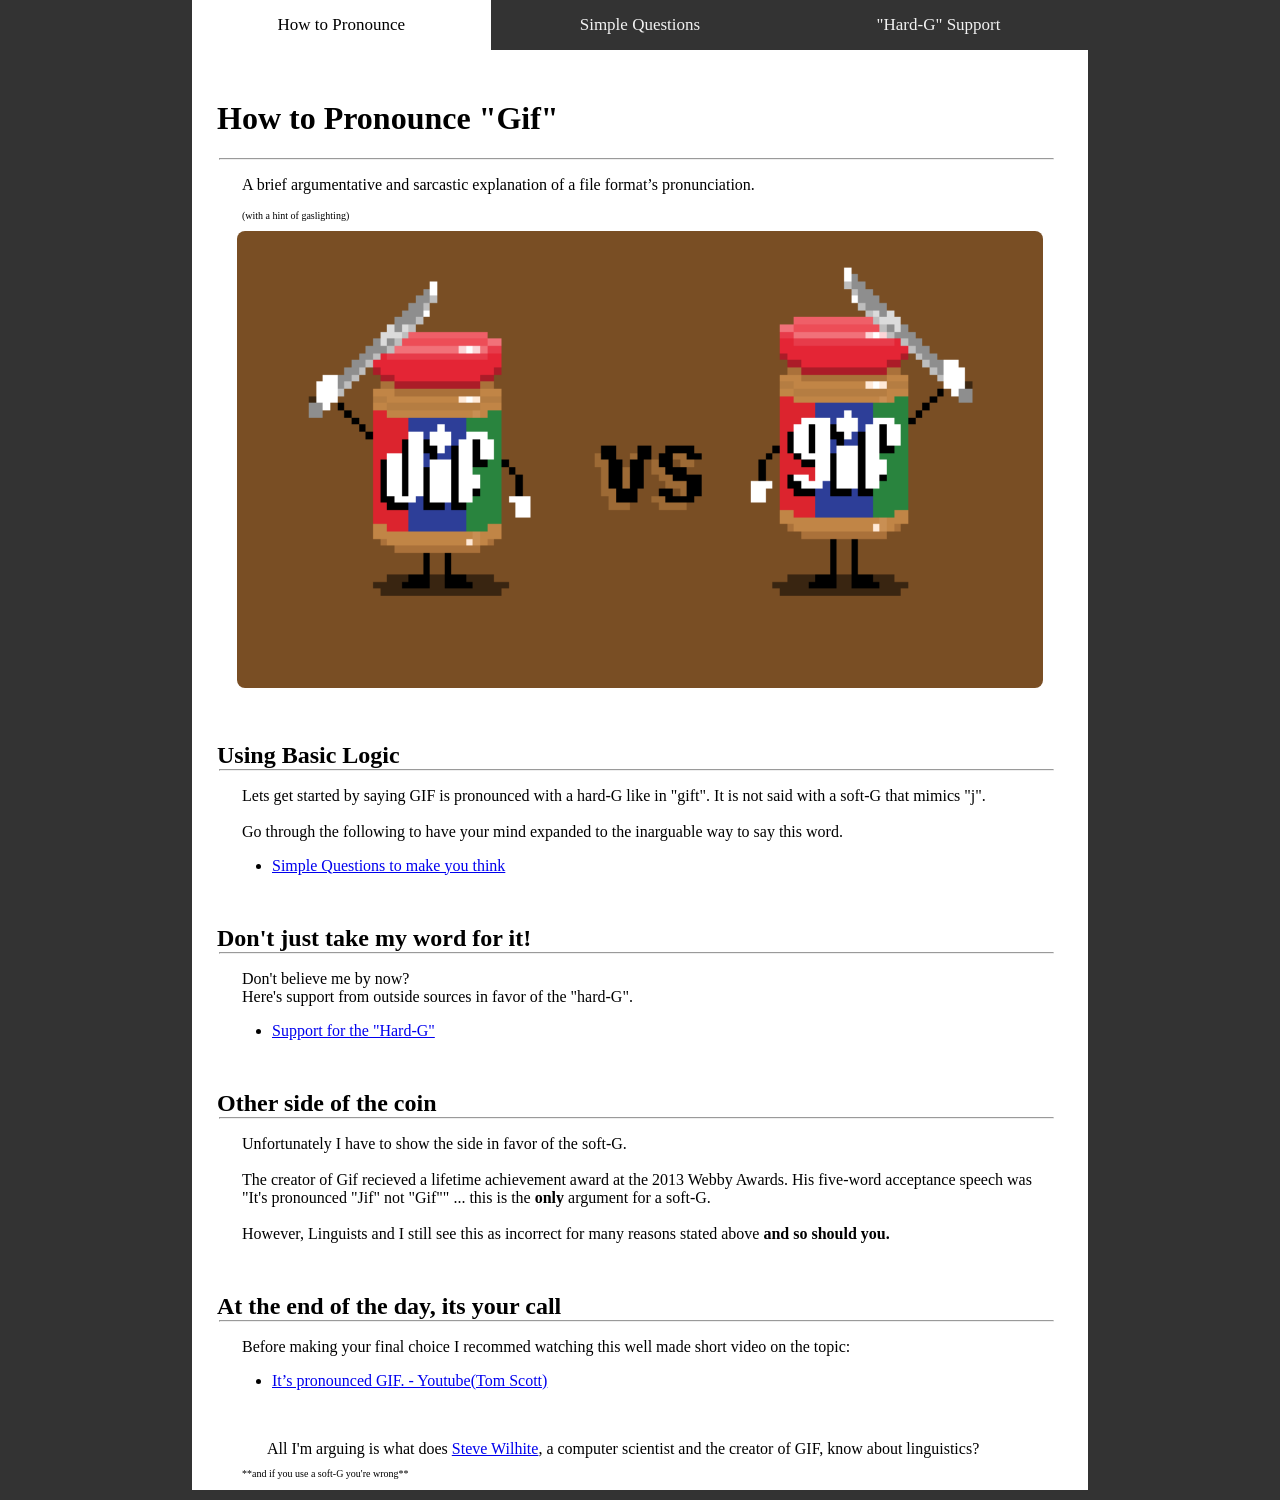
<file: Week 1/Assignment 1/index.html>
<!DOCTYPE html>
<html lang="en">
<head>
    <meta charset="UTF-8">
    <meta name="viewport" content="width=device-width, initial-scale=1.0">
    <title>"Gif" Pronunciation</title>
    <link type="text/css" rel=stylesheet href="style.css"/>
</head>

<body>
    <div class="topnav">
        <a class="active" href="index.html">How to Pronounce</a>
        <a href="simpleQuestions.html">Simple Questions</a>
        <a href="hardGSupport.html">"Hard-G" Support</a>
    </div>

    <div class="meat">
        <h1>How to Pronounce "Gif" </h1>
        <hr>
        <p>
            A brief argumentative and sarcastic explanation of a file format’s pronunciation.
        </p>
        <p class="smallText">(with a hint of gaslighting)</p>

        <img src="images\gif-vs-jif.gif" alt="Gif vs Jif.gif" width=100% />

        <h2>Using Basic Logic</h2>
        <hr>
        <p>
            Lets get started by saying GIF is pronounced with a hard-G like in "gift". It is not said with a soft-G that mimics "j".<br><br>
            Go through the following to have your mind expanded to the inarguable way to say this word.
        </p>
        <ul>
            <li><a href="simpleQuestions.html">Simple Questions to make you think</a>
            </li>
        </ul>

        <h2>Don't just take my word for it!</h2>
        <hr>
        <p>
            Don't believe me by now? <br>
            Here's support from outside sources in favor of the "hard-G".
        </p>
        <ul>
            <li><a href="hardGSupport.html">Support for the "Hard-G"</a></li>
        </ul>

        <h2>Other side of the coin</h2>
        <hr>
        <p>
            Unfortunately I have to show the side in favor of the soft-G.<br><br>
            The creator of Gif recieved a lifetime achievement award at the 2013 Webby Awards. His five-word acceptance speech was "It's pronounced "Jif" not "Gif"" ... this is the <b>only</b> argument for a soft-G.<br><br>
            However, Linguists and I still see this as incorrect for many reasons stated above <b>and so should you.</b>
        </p>
        

        <h2>At the end of the day, its your call</h2>
        <hr>
        <p>
            Before making your final choice I recommed watching this well made short video on the topic:
        </p>
        <ul>
            <li><a href="https://www.youtube.com/watch?v=N1AL2EMvVy0">It’s pronounced GIF. - Youtube(Tom Scott)</a></li>
        </ul>
        <p class="finalStatement">
            All I'm arguing is what does <a href="https://en.wikipedia.org/wiki/Steve_Wilhite">Steve Wilhite</a>, a computer scientist and the creator of GIF, know about linguistics?
        </p>
        <p class="smallText">**and if you use a soft-G you're wrong**<br><br></p>
    </div>
</body>
</html>
</file>
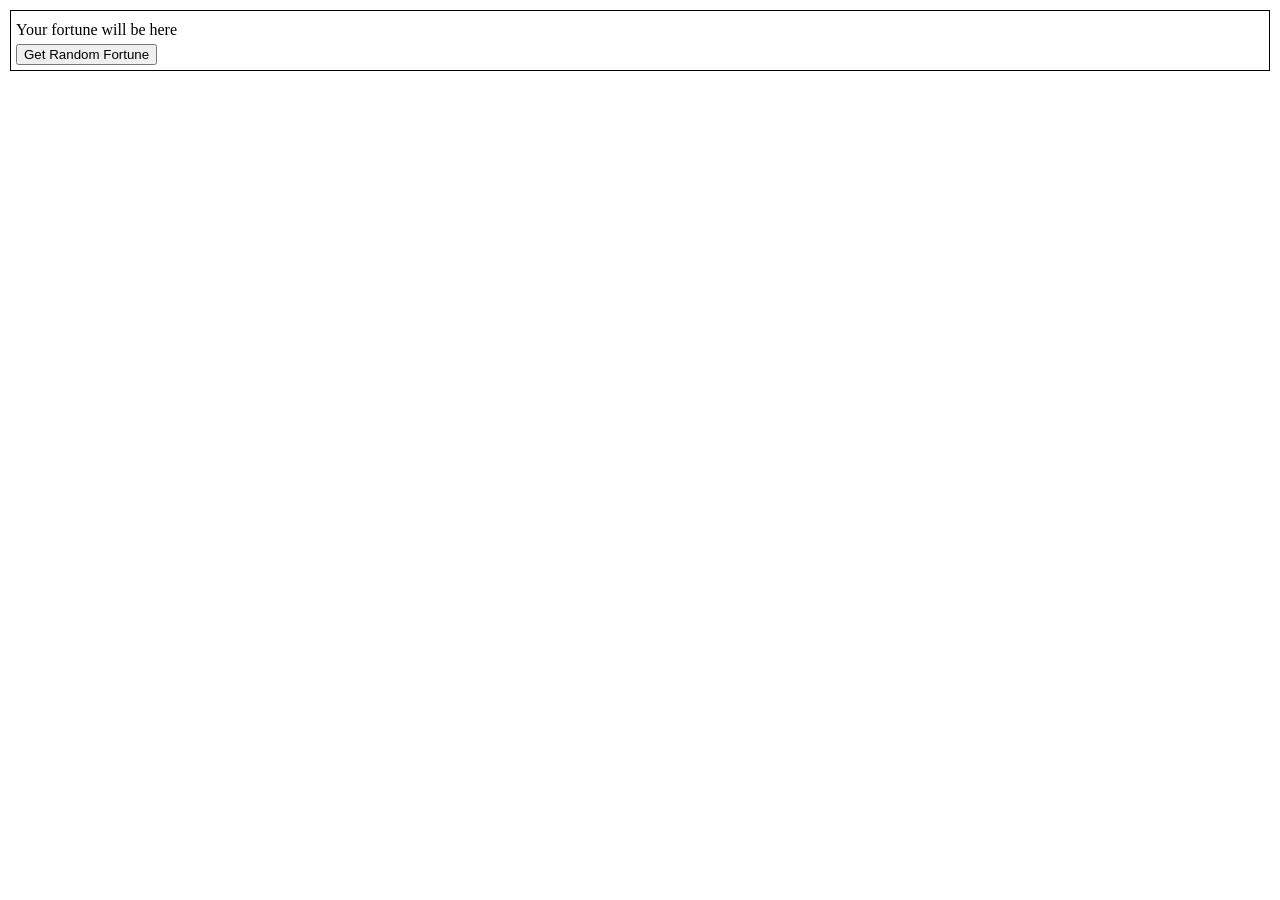
<file: Week 2/Assignment 2/index.html>
<!DOCTYPE html>
<html lang="en">
<head>
    <meta charset="UTF-8">
    <meta name="viewport" content="width=device-width, initial-scale=1.0">
    <title>Magic 8 Div</title>
    <script src="magic.js"></script>
    <link rel="stylesheet" href="style.css">
</head>
<body class="body">
    <div class="fortune" id="magicBall">
        Your fortune will be here
    </div>
    <button onclick="randomFortune()">Get Random Fortune</button>
</body>
</html>
</file>
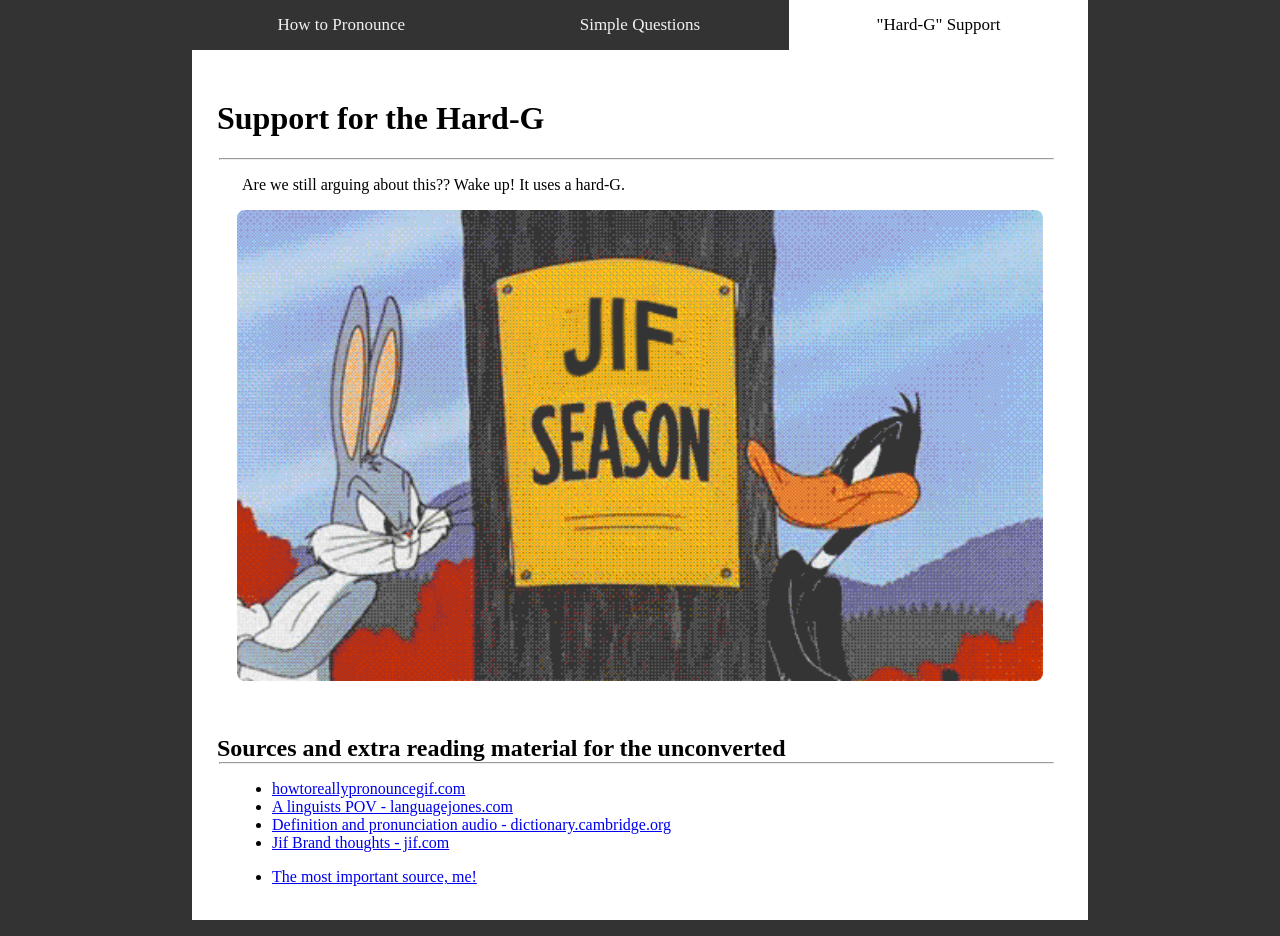
<file: Week 1/Assignment 1/hardGSupport.html>
<!DOCTYPE html>
<html lang="en">
<head>
    <meta charset="UTF-8">
    <meta name="viewport" content="width=device-width, initial-scale=1.0">
    <title>"Gif" Pronunciation - Hard-G Support</title>
    <link type="text/css" rel=stylesheet href="style.css"/>

</head>


<body>
    <div class="topnav">
        <a href="index.html">How to Pronounce</a>
        <a href="simpleQuestions.html">Simple Questions</a>
        <a class="active" href="hardGSupport.html">"Hard-G" Support</a>
    </div>

    <div class="meat">
        <h1>Support for the Hard-G</h1>
        <hr>
        <p>Are we still arguing about this?? Wake up! It uses a hard-G.</p>
        <img src="images/gif-vsjif-fight.gif" alt="gif-vsjif-fight.gif" width=100% />

        <h2>Sources and extra reading material for the unconverted</h2>
        <hr>
        <ul>
            <li><a href="https://howtoreallypronouncegif.com/" target="_blank">howtoreallypronouncegif.com</a></li>
            <li><a href="https://www.languagejones.com/blog-1/2017/7/1/a-linguists-take-on-the-great-gif-controversy" target="_blank">A linguists POV - languagejones.com</a></li>
            <li><a href="https://dictionary.cambridge.org/us/dictionary/english/gif" target="_blank">Definition and pronunciation audio - dictionary.cambridge.org</a></li>
            <li><a href="https://www.jif.com/the-spread/jif-vs-gif" target="_blank">Jif Brand thoughts - jif.com</a></li>
            <p></p>
            <li><a href="https://www.youtube.com/watch?v=dQw4w9WgXcQ"  target="_blank">The most important source, me! </a></li>
        </ul>
        <p><br></p>
    </div>
</body>
</html>
</file>
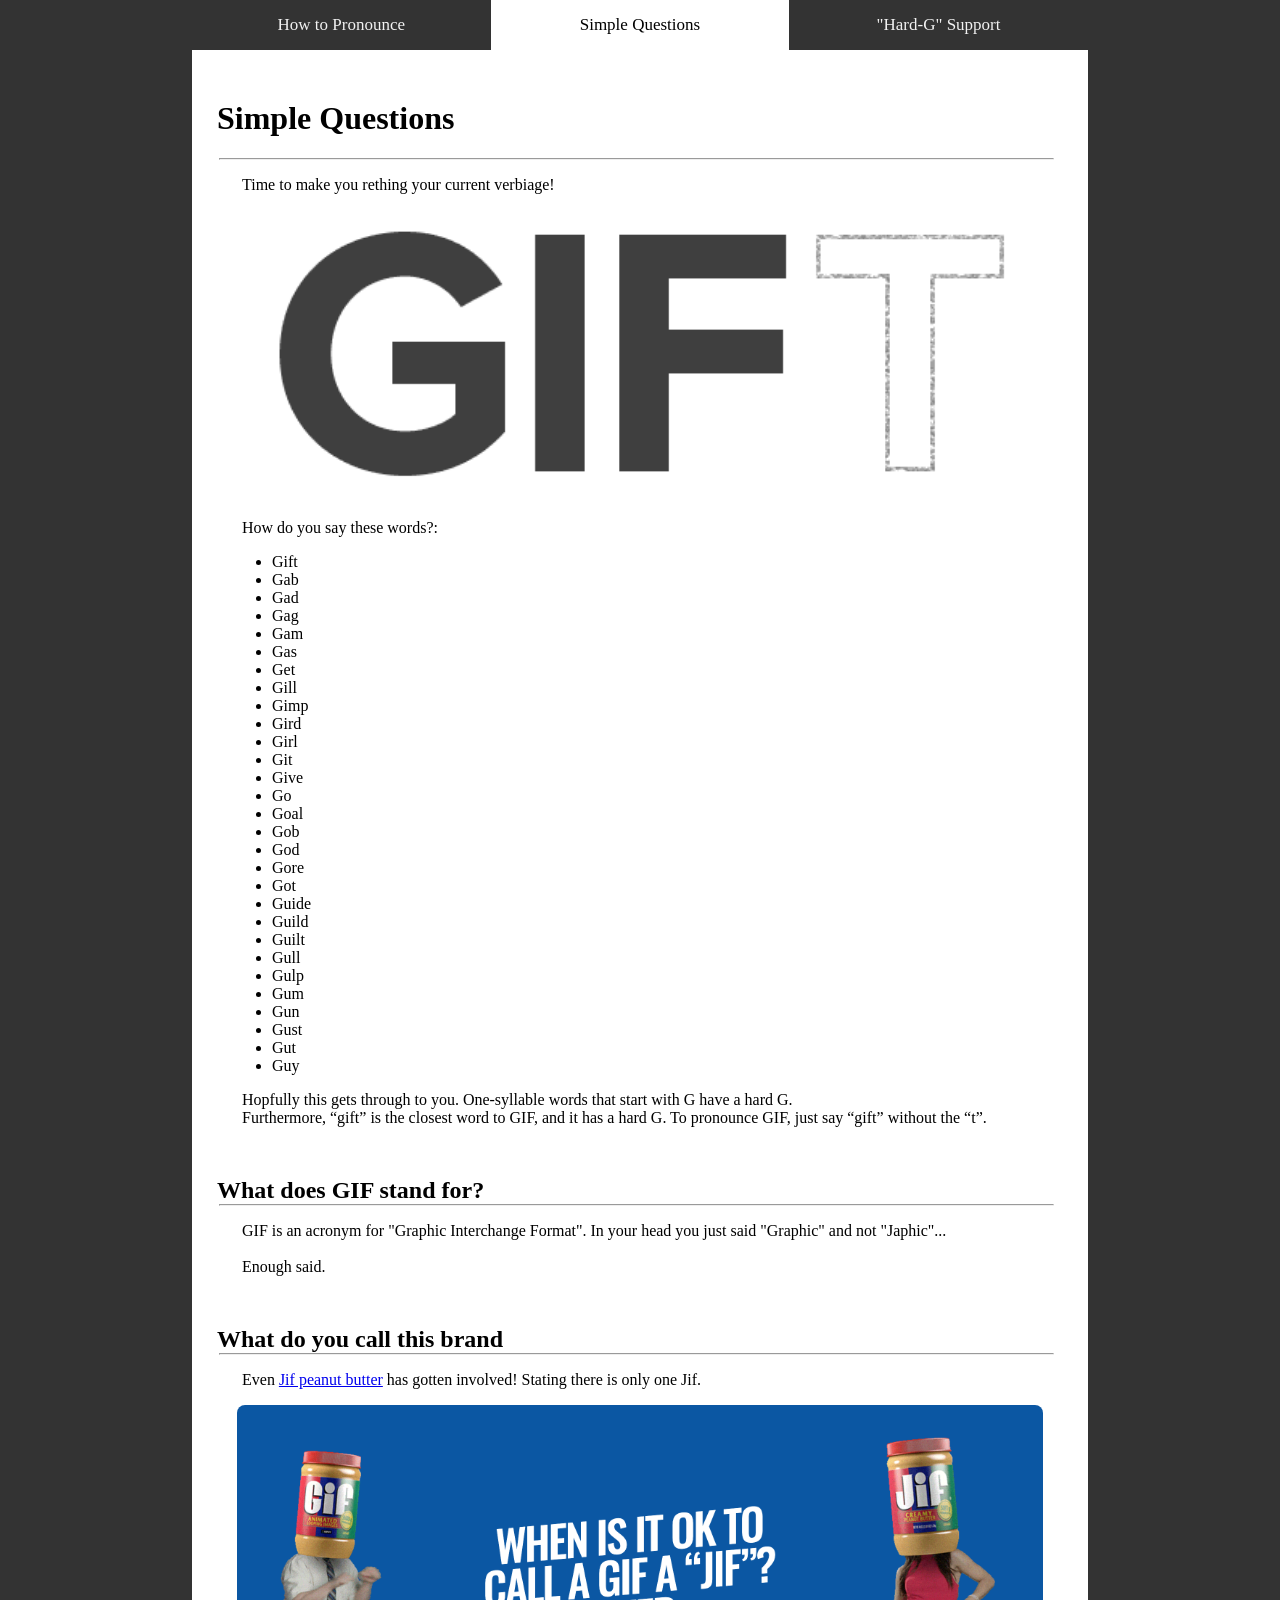
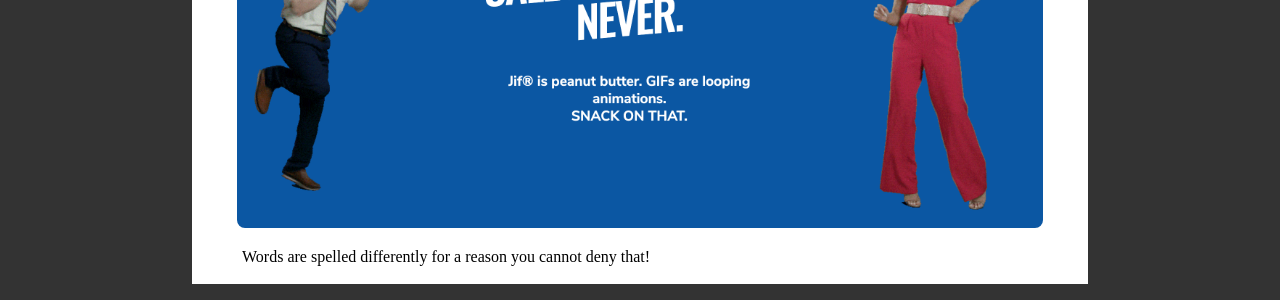
<file: Week 1/Assignment 1/simpleQuestions.html>
<!DOCTYPE html>
<html lang="en">
<head>
    <meta charset="UTF-8">
    <meta name="viewport" content="width=device-width, initial-scale=1.0">
    <title>"Gif" Pronunciation - Simple Questions</title>
    <link type="text/css" rel=stylesheet href="style.css"/>
</head>



<body>
    <div class="topnav">
        <a href="index.html">How to Pronounce</a>
        <a class="active" href="simpleQuestions.html">Simple Questions</a>
        <a href="hardGSupport.html">"Hard-G" Support</a>
    </div>

    <div class="meat">
        <h1>Simple Questions</h1>
        <hr>
        <p>
            Time to make you rething your current verbiage!<br>

            <img src="images/gift-gif.gif" alt="gift vs gif.gif" width=100% />

            <br>How do you say these words?:
            <ul>
                <!-- hopefully this get the point across -->
                <li>Gift</li>
                <li>Gab</li>
                <li>Gad</li> 
                <li>Gag</li> 
                <li>Gam</li>
                <li>Gas</li>
                <li>Get</li> 
                <li>Gill</li>
                <li>Gimp</li>
                <li>Gird</li>
                <li>Girl</li>
                <li>Git</li> 
                <li>Give</li> 
                <li>Go</li> 
                <li>Goal</li>
                <li>Gob</li>
                <li>God</li> 
                <li>Gore</li> 
                <li>Got</li> 
                <li>Guide</li> 
                <li>Guild</li>
                <li>Guilt</li> 
                <li>Gull</li> 
                <li>Gulp</li>
                <li>Gum</li> 
                <li>Gun</li>
                <li>Gust</li>
                <li>Gut</li>
                <li>Guy</li>
            </ul>
            <p>
                Hopfully this gets through to you. One-syllable words that start with G have a hard G.<br>
                Furthermore, “gift” is the closest word to GIF, and it has a hard G. To pronounce GIF, just say “gift” without the “t”.
            </p>
        </p>
        
        <h2>What does GIF stand for?</h2>
        <hr>
        <p>GIF is an acronym for "Graphic Interchange Format". In your head you just said "Graphic" and not "Japhic"...<br><br>
            Enough said.</p>

        <h2>What do you call this brand</h2>
        <hr>
        <p>
            Even <a href="https://www.jif.com/the-spread/jif-vs-gif">Jif peanut butter</a> has gotten involved! Stating there is only one Jif.
        </p>
        <img src="images/snack on that.jpg" alt="never call it jif.jpg" width=100% />
        <p>
            Words are spelled differently for a reason you cannot deny that!<br><br>
        </p>
    </div>
</body>
</html>
</file>
<file: Week 1/Assignment 1/style.css>
body{
     /* default use the middle 70% for the page on desktop  */
    margin: 0 15% 0 15%; 

    /* Consolas font ... I enjoy even spaced fonts, deal with it! */
    font-family: 'Consolas';
    background-color: #333;
} 

.meat{
  background-color: white;
  /* height: 100vh; */
  height: 100%;
}

.meat > img{
  /* image formatting to add white space and rounded courners */
  margin: 0 5% 0 5%;
  max-width: 90%;
  height: auto;
  border-radius: 8px;
}

.meat > hr{
  /* padding within the readable area */
  max-width: 93%;
  margin: 0 3% 0 3%;
}

h1{
  /* header formatting, fills in white space */
  background-color: white;
  padding: 50px 0 0 0;
  margin-top: 0;
  margin-left: 25px;
}

h2, .finalStatement{
    margin: 50px 0px 0px 25px;
}

.smallText{
    font-size: x-small;
}

/* tab spacing for paragraph elements */
.meat > p{
    padding: 0 5% 0 50px;
}

/* double tab spacing for ul elements */
.meat > ul{
    padding: 0 0 0 80px;
}

/* -- TOP NAV -- */
.topnav {
  margin: 0 0 0 0;
  background-color: #333;
  overflow: hidden;
  max-width: fit-content;
  max-width: 100%;
  /* margin-left: auto;
  margin-right: auto; */
}
  
/* links in nav bar */
.topnav a {
  float: left;
  color: #f2f2f2;
  text-align: center;
  padding: 15px 0 15px 0;
  text-decoration: none;
  font-size: 17px;
  width: 33.33%;
}

/* links color on hover */
.topnav a:hover {
  background-color: #ddd;
  color: black;
}

/* active link color */
.topnav a.active {
  background-color: white;
  color: black;
}
/* -- END TOP NAV -- */

@media only screen and (max-width: 925px) {
    /* If screen is smaller use larger width */
    body {
        margin: 0 5% 0 5%; 
    }
}

@media only screen and (max-width: 650px) {
  /* If screen is much smaller use full width */
  body {
      margin: 0 0 0 0; 
  }
}
</file>
<file: Week 2/Assignment 2/style.css>
.body{
    border: 1px solid #000;
    padding: 5px 5px 5px 5px;
    margin: 10px 10px 10px 10px;
}

.fortune{
    padding: 5px 0 5px 0;
}
</file>
